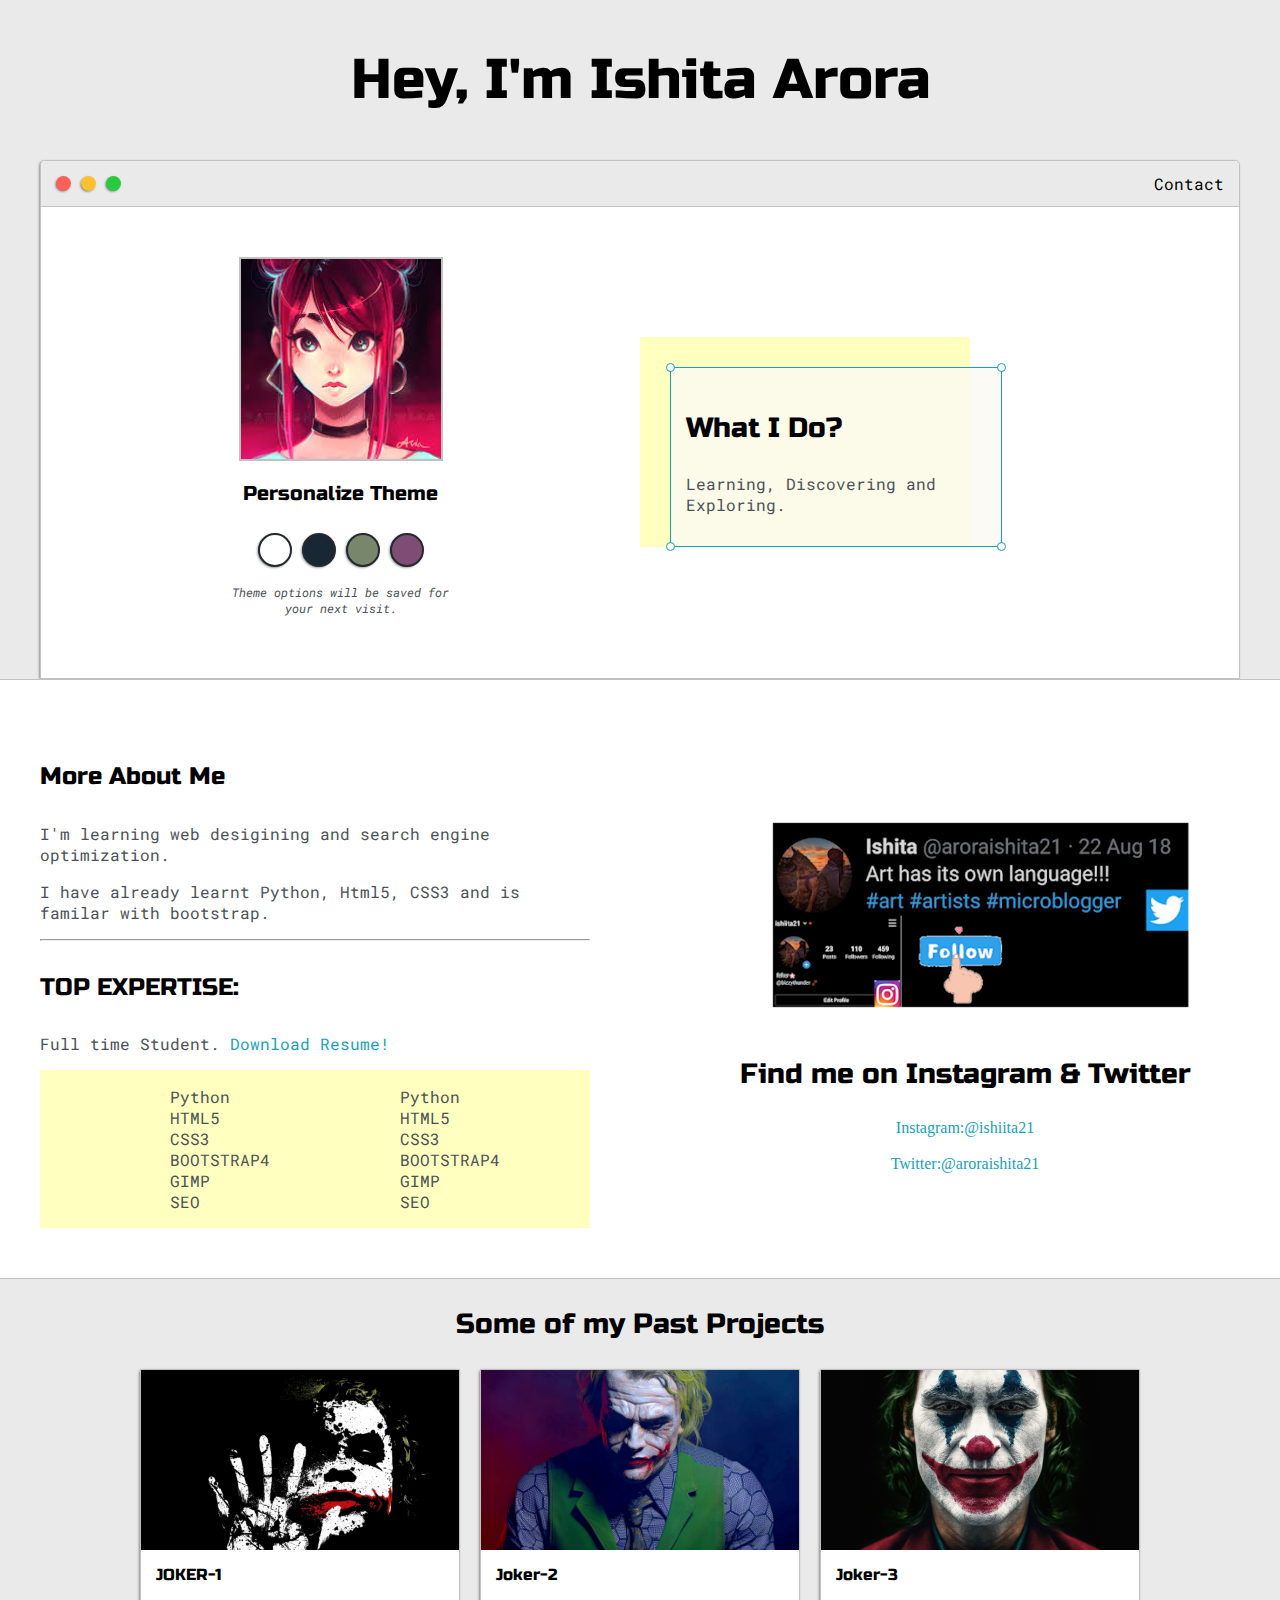
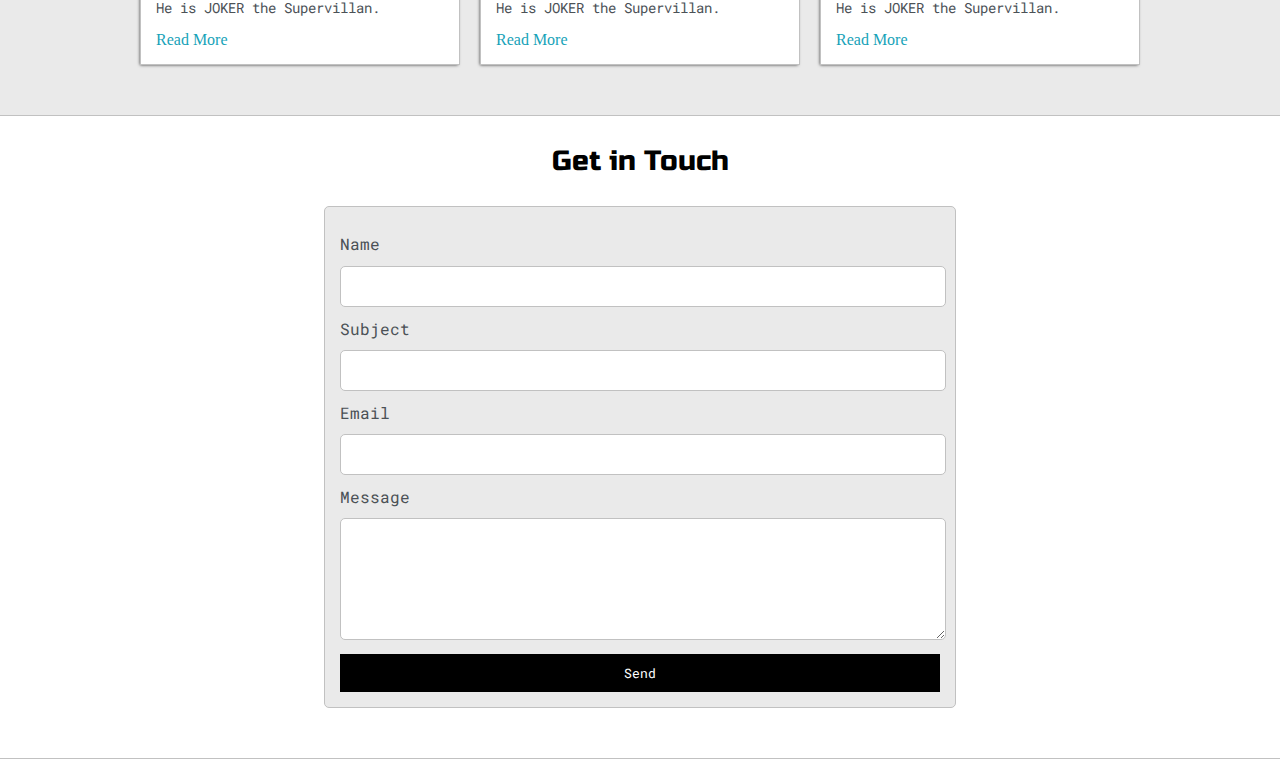
<file: index.html>
<!DOCTYPE html>
<html>
<head>
    <title>Ishita</title>
    <meta name="viewport" content="width=device-width,
    initial-scale=1, maximum-scale=1, minimum-scale=1" />

    <link href="https://fonts.googleapis.com/css2?family=Russo+One&display=swap"
    rel="stylesheet">

    <link href="https://fonts.googleapis.com/css2?family=Roboto+Mono:wght@500&family=Russo+One&display=swap"
    rel="stylesheet">

    <link rel="stylesheet" type="text/css" href="default.css">

    <link id="theme-style" rel="stylesheet" type="text/css" href="">

    <meta content="text/html;charset=utf-8" http-equiv="Content-Type">
    <meta content="utf-8" http-equiv="encoding">

</head>
<body>

    <section class="s1">
        <div class="main-container">
            <div class="greeting-wrapper">
                <h1>Hey, I'm Ishita Arora</h1>
            </div>

            <div class="intro-wrapper">
                <div class="nav-wrapper">
                    <div class="dots-wrapper">

                            <div id="dot1" class="browser-dot"></div>
                            <div id="dot2" class="browser-dot"></div>
                            <div id="dot3" class="browser-dot"></div>

                    </div>

                    <ul id="navigation">
                    <li><a href="#">Contact</a></li>
                </ul>

                </div>

                <div class="left-column">
                    <img id="profile_pic" src="images/profile.jpeg">
                    <h5 style="text-align:center; line-height:0;">Personalize Theme</h5>
                   <div id="theme-options-wrapper">
                       <div data-mode ="light" id="light-mode" class="theme-dot"></div>
                       <div data-mode ="blue"id="blue-mode" class="theme-dot"></div>
                       <div data-mode ="green"id="green-mode" class="theme-dot"></div>
                       <div data-mode ="purple"id="purple-mode" class="theme-dot"></div>
                   </div>

                   <p id="settings-note">Theme options will be saved for<br />your next visit. </p>
                </div>
                <div class="right-column">
                    <div id="preview-shadow">
                        <div id="preview">
                            <div id="corner-tl" class="corner"></div>
                            <div id="corner-tr" class="corner"></div>
                            <h3>What I Do?</h3>
                            <p>Learning, Discovering and Exploring.</p>
                            <div id="corner-br" class="corner"></div>
                            <div id="corner-bl" class="corner"></div>
                    </div>
            </div>

            </div>
        </div>
    </section>

    <section class="s2">
        <div class="main-container">

            <div class="about-wrapper">
                <div class="about-me">
                    <h4>More About Me</h4>

                    <p>I'm learning web desigining and search engine
                         optimization.</p>

                    <p>I have already learnt Python, Html5, CSS3
                        and is familar with bootstrap.</p>

                    <hr />
                    <h4>TOP EXPERTISE:</h4>
                    <p> Full time Student. <a target="_blank " href="resume.pdf">Download Resume!</a></p>

                    <div id="skills">
                        <ul>
                            <li>Python</li>
                            <li>HTML5</li>
                            <li>CSS3</li>
                            <li>BOOTSTRAP4</li>
                            <li>GIMP</li>
                            <li>SEO</li>
                        </ul>

                        <ul>
                            <li>Python</li>
                            <li>HTML5</li>
                            <li>CSS3</li>
                            <li>BOOTSTRAP4</li>
                            <li>GIMP</li>
                            <li>SEO</li>
                        </ul>
                    </div>
                </div>


                <div class="social-links">
                    <img id ="social_img" src="images/follow.png">
                    <h3>Find me on Instagram & Twitter</h3>
                    <a target="_blank" href="#">Instagram:@ishiita21</a>
                    <br />
                    <a target="_blank" href="#">Twitter:@aroraishita21</a>
                </div>
        </div>
    </section>

    <section class="s1">
        <div class="main-container">
            <h3 style="text-align:center;">Some of my Past Projects</h3>

            <div class="post-wrapper">

                <div class="post">
                    <img class="thumbnail" src="images/e.jpg">
                    <div class="post-preview">
                        <h6 class="post-title">JOKER-1</h6>
                        <p class="post-intro">He is JOKER the Supervillan.</p>
                         <a href="post.html">Read More</a>
                    </div>
                </div>

                <div class="post">
                    <img class="thumbnail" src="images/joker-batman-heath-ledger-wallpaper-preview.jpg">
                    <div class="post-preview">
                        <h6 class="post-title">Joker-2</h6>
                        <p class="post-intro">He is JOKER the Supervillan.</p>
                        <a href="post.html">Read More</a>
                    </div>
                </div>

                <div class="post">
                    <img class="thumbnail" src="images/r.jpg">
                    <div class="post-preview">
                        <h6 class="post-title">Joker-3</h6>
                        <p class="post-intro">He is JOKER the Supervillan.</p>
                        <a href="post.html">Read More</a>
                    </div>
                </div>

            </div>
        </div>
    </section>

    <section class="s2">
        <div class="main-container">
            <h3 style="text-align:center;">Get in Touch</h3>

            <form id="contact-form">
                <label>Name</label>
                <input class="input-field" type="text" name="name">

                <label>Subject</label>
                <input class="input-field" type="text" name="subject">

                <label>Email</label>
                <input class="input-field" type="email" name="email">

                <label>Message</label>
                <textarea class="input-field"  name="message"></textarea>

                <input id="submit-btn" type="submit" value="Send">
            </form>
        </div>
    </section>




<script type="text/javascript" src="script.js"></script>

</body>
</html>
</file>
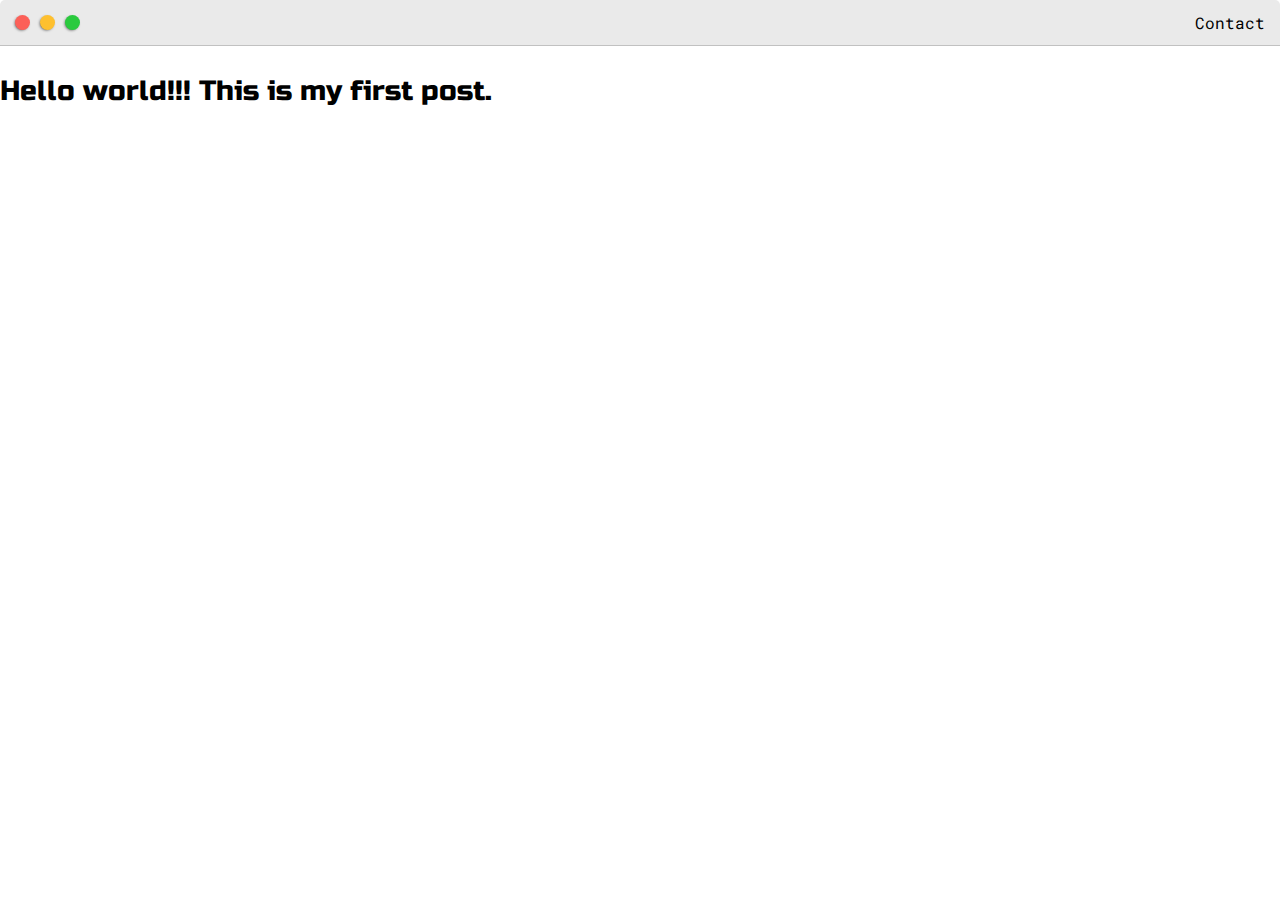
<file: post.html>
<!DOCTYPE html>
<html>
<head>
    <title>Ishita</title>
    <meta name="viewport" content="width=device-width,
    initial-scale=1, maximum-scale=1, minimum-scale=1" />

    <link href="https://fonts.googleapis.com/css2?family=Russo+One&display=swap"
    rel="stylesheet">

    <link href="https://fonts.googleapis.com/css2?family=Roboto+Mono:wght@500&family=Russo+One&display=swap"
    rel="stylesheet">

    <link rel="stylesheet" type="text/css" href="default.css">

</head>
<body>
    <div class="nav-wrapper">
        <div class="dots-wrapper">

            <div id="dot1" class="browser-dot"></div>
            <div id="dot2" class="browser-dot"></div>
            <div id="dot3" class="browser-dot"></div>

        </div>

        <ul id="navigation">
        <li><a href="#">Contact</a></li>
        </ul>

    </div

    <div class="main-container">
        <h3>Hello world!!! This is my first post.</h3>
    </div>

</body>
</html>
</file>
<file: default.css>
:root{
    --mainColor:#eaeaea;
    --secondaryColor:#fff;

    --borderColor:#c1c1c1;

    --mainText:black;
    --secondaryText:#4b5156;

    --themeDotBorder:#24292e;

    --previewBg: rgb(251,249,243,0.8);
    --previewShadow:#FFFFBF;

    --buttonColor: black;
}


html, body{
    padding: 0;
    margin: 0;
 }

 body *{
transition: 0.3;
 }

 h1,h2,h3,h4,h5,h6, strong{
    color: var(--mainText);
    font-family: 'Russo One', sans-serif;
    font-weight: 500;
 }

 p, li, span,label, input, textarea{
  color: var(--secondaryText);
  font-family: 'Roboto Mono', monospace;
 }
 a{
     text-decoration: none;
     color: #17a2b8;
 }
 ul{
     list-style: none;
 }

 h1{ font-size: 56px;}
 h2{ font-size: 36px;}
 h3{ font-size: 28px;}
 h4{ font-size: 24px;}
 h5{ font-size: 20px;}
 h6{ font-size: 16px;}
.s1{
    background-color:var(--mainColor);
    border-bottom:1px solid var(--borderColor);
    overflow: auto;
}
.s2{
    background-color:var(--secondaryColor);
    border-bottom:1px solid var(--borderColor);
    overflow: auto;
}
.main-container{
    width:1200px;
    margin:0 auto;
}
.greeting-wrapper{
    display:grid;
    text-align: center;
    align-content: center;
    min-height: 10em;
}
.intro-wrapper{
    background-color: var(--secondaryColor);
    border: 1px solid var(--borderColor);
    border-radius:5px 5px 0 0;

    -webkit-box-shadow: -1px 1px 3px -1px rgba(0,0,0,0.75);
    -moz-box-shadow: -1px 1px 3px -1px rgba(0,0,0,0.75);
    box-shadow: -1px 1px 3px -1px rgba(0,0,0,0.75);

    display: grid;
    grid-template-columns: 1fr 1fr;
    grid-template-areas:
         'nav-wrapper nav-wrapper'
         'left-column right-column'
    ;
}
.nav-wrapper{
    border-radius:5px 5px 0 0;
    grid-area:nav-wrapper;
    border-bottom: 1px solid var(--borderColor);
    display:flex;
    justify-content: space-between;
    align-items: center;
    background-color: var(--mainColor);
}
#navigation a{
    color: var(--mainText);
}
#navigation{
    margin: 0;
    padding: 10px;
}
#navigation li{
    display: inline-block;
    margin-right: 5px;
    margin-left: 5px;
}

.dots-wrapper{
    display:flex;
    padding: 10px;
}
#dot1{
    background-color: #fc6058 ;
}
#dot2{
    background-color: #fec02f ;
}
#dot3{
    background-color: #2aca3e ;
}
.browser-dot{
    background-color: black;
    height: 15px;
    width: 15px;
    border-radius: 50%;
    margin:5px;

    -webkit-box-shadow: -1px 1px 3px -1px rgba(0,0,0,0.75);
    -moz-box-shadow: -1px 1px 3px -1px rgba(0,0,0,0.75);
    box-shadow: -1px 1px 3px -1px rgba(0,0,0,0.75);

}

.left-column{
    grid-area:left-column;
    padding-top: 50px;
    padding-bottom: 50px;
}
#profile_pic{
    display:block;
    margin: 0 auto;
    height:200px;
    width:200px;
    object-fit: cover;
    border: 2px solid var(--borderColor);
}

#theme-options-wrapper{
    display:flex;
    justify-content: center;
}
.theme-dot{
    height: 30px;
    width: 30px;
    background-color: black;
    border-radius: 50%;

    margin: 5px;
    border:2px solid var(--themeDotBorder);



    -webkit-box-shadow: -1px 1px 3px -1px rgba(0,0,0,0.75);
    -moz-box-shadow: -1px 1px 3px -1px rgba(0,0,0,0.75);
    box-shadow: -1px 1px 3px -1px rgba(0,0,0,0.75);
    cursor:pointer;
}
.theme-dot:hover{
    border-width: 5px;
}

#light-mode{
    background-color: #fff;
}

#blue-mode{
    background-color: #192734;
}

#green-mode{
    background-color: #78866b;
}
#purple-mode{
    background-color: #7E4C74;
}
#settings-note{
    font-size: 12px;
    font-style: italic;
    text-align: center;
}

.right-column{
    grid-area:right-column;
    display: grid;
    align-content: center;
    padding-top: 50px;
    padding-bottom: 50px;
}
#preview-shadow{
    background-color: var(--previewShadow);
    width: 300px;
    height: 180px;
    padding-left: 30px;
    padding-top: 30px;
}
#preview{
    width:300px;
    border:1.5px solid #17a2b8;
    background-color: var(--previewBg);
    padding: 15px;
    position: relative;
}

.corner{
    width: 7px;
    height: 7px;
    border-radius: 50%;
    border:1.5px solid #17a2b8;
    background-color: #fff;
    position: absolute;
}

#corner-tl{
    top: -5px;
    left:-5px;
}
#corner-tr{
    top: -5px;
    right:-5px;
}
#corner-br{
    bottom: -5px;
    right: -5px;
}
#corner-bl{
    bottom: -5px;
    left: -5px;
}

.about-wrapper{
    display: grid;
    grid-template-columns: repeat(auto-fit, minmax(320px, 1fr));
    padding-bottom: 50px;
    padding-top: 50px;
    gap:100px;

}

#skills{
    display: flex;
    justify-content: space-evenly;
    background-color: var(--previewShadow)

}
.social-links{
    display: grid;
    align-content:center;
    text-align: center;

}

#social_img {
     width:100%;
}

.post-wrapper{
    display: grid;
    grid-template-columns: repeat(auto-fit, 320px);
    gap:20px;
    justify-content: center;
    padding-bottom: 50px;

}

.post{
    border: 1px solid var(--borderColor);
    -webkit-box-shadow: -1px 1px 3px -1px rgba(0,0,0,0.75);
    -moz-box-shadow: -1px 1px 3px -1px rgba(0,0,0,0.75);
    box-shadow: -1px 1px 3px -1px rgba(0,0,0,0.75);
    cursor:pointer;
}

.thumbnail{
    display: block;
    width:100%;
    height: 180px;
    object-fit: cover;

}
.post-preview{
    background-color: #fff;
    padding: 15px;
}

.post-title{
    color: black;
    margin: 0;
}

.post-intro{
    color: #4b5156;
    font-size: 14px;
}

#contact-form{
    display: block;
    max-width: 600px;
    margin: 0 auto;
    border: 1px solid var(--borderColor);
    padding: 15px;
    border-radius: 5px;
    background-color: var(--mainColor);
    margin-bottom: 50px;
}

#contact-form label{
    line-height: 2.7em;
}

#contact-form textarea{
    min-height: 100px;
    font-size: 14px;
}

.input-field{
    width: 100%;
    padding-top: 10px;
    padding-bottom: 10px;
    background-color: var(--secondaryColor);
    border-radius: 5px;
    border: 1px solid var(--borderColor);
    font-size: 14px;
}

#submit-btn{
    margin-top: 10px;
    width: 100%;
    padding-top: 10px;
    padding-bottom: 10px;
    color: #fff;
    background-color: var(--buttonColor);
    border:none;
}


@media screen and (max-width:1200px){
    .main-container{
        width: 95%;
    }
}

@media screen and (max-width: 800px){
    .intro-wrapper{
        grid-template-columns:1fr;
        grid-template-areas:
             'nav-wrapper'
             'left-column'
             'right-column'
             ;
        }

        .right-column{
            justify-content: center;
        }

}
</file>
